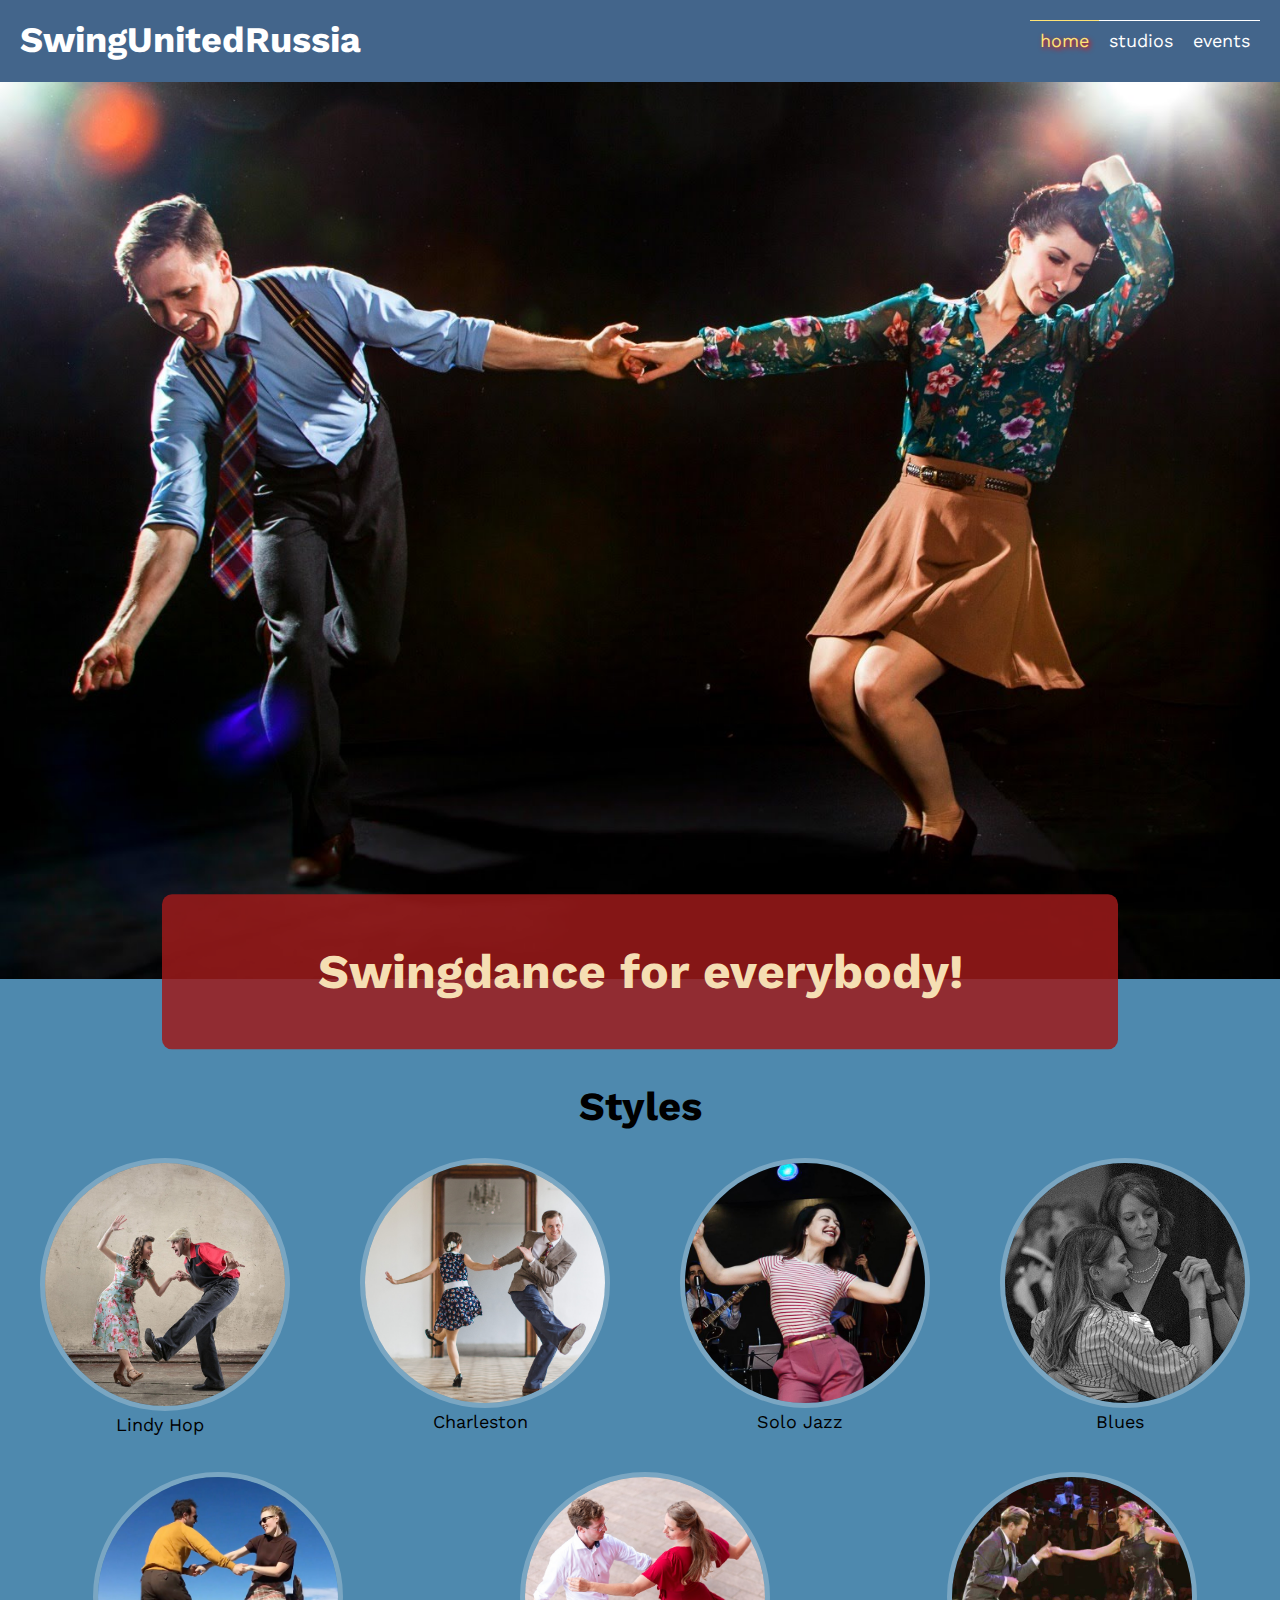
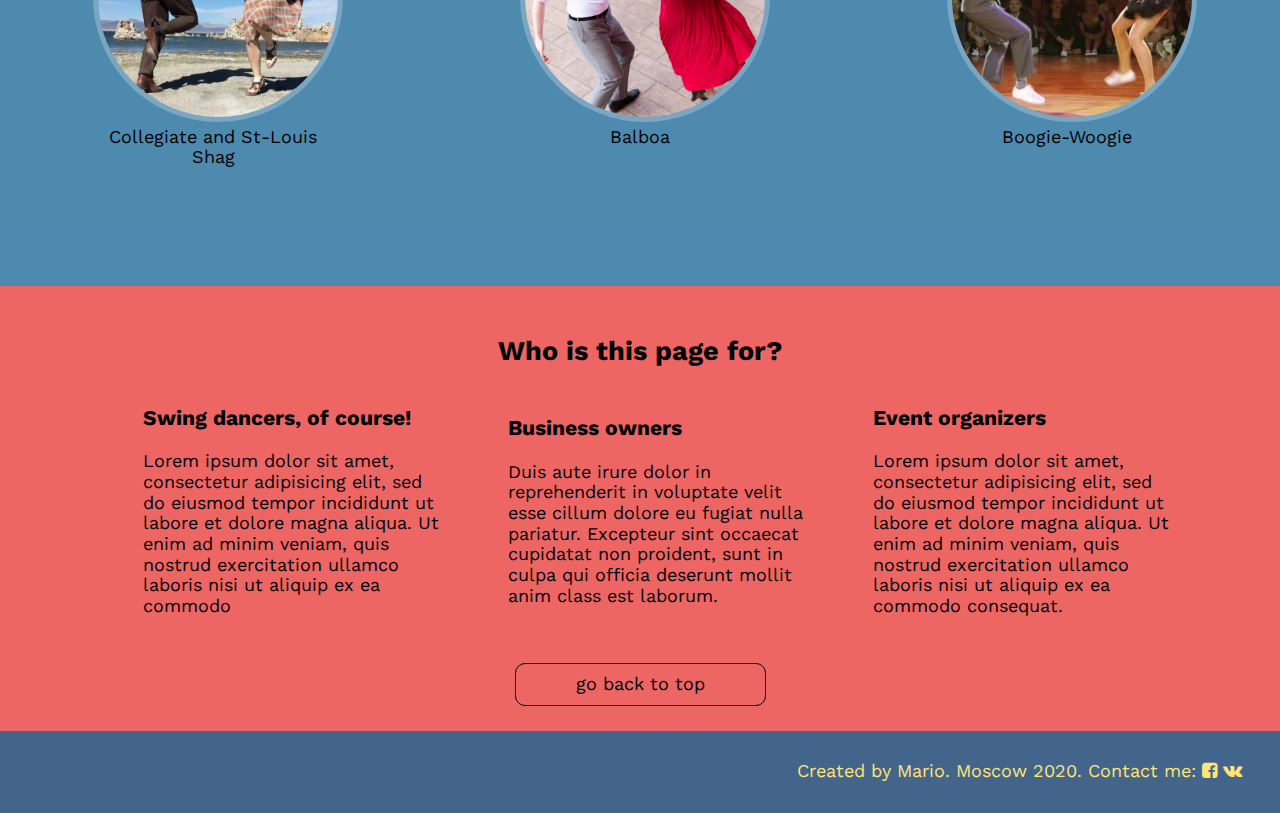
<file: index.html>
<!DOCTYPE html>
<html lang="en">
<head>
	<title>sur</title>
	<meta charset="utf-8">
	<meta http-equiv="X-UA-Compatible" content="IE=edge">
	<meta name="viewport" content="width=device-width, initial-scale=1">
	<link rel="stylesheet" type="text/css" href="css/normalize.css">
	<link href="https://fonts.googleapis.com/css2?family=Baloo+Tammudu+2:wght@400;500&family=Work+Sans&display=swap" rel="stylesheet">
	<link href="https://fonts.googleapis.com/css2?family=Baloo+Tammudu+2:wght@400;500&family=Work+Sans:wght@400;600&display=swap" rel="stylesheet">
	<link href="https://maxcdn.bootstrapcdn.com/font-awesome/4.1.0/css/font-awesome.min.css" rel="stylesheet">
	<link rel="stylesheet" type="text/css" href="css/studios.css">
	<link rel="stylesheet" type="text/css" href="css/index.css">
</head>
<body>
	<header id="top">
		<div class="header">
			<h1 class="header1">SUR</h1>
			<h1 class="header2">SwingUnitedRussia</h1>
			<button aria-label="dropdown menu" onclick="dropdownMenu()" onfocus="dropdownMenu()"><svg  class="menuButton" aria-label="dropdown menu" height="51" viewBox="0 -53 384 384" width="51" xmlns="http://www.w3.org/2000/svg"><path d="M368 155H16a16 16 0 010-32h352a16 16 0 010 32zm0 0M368 32H16a16 16 0 010-32h352a16 16 0 010 32zm0 0M368 277H16a16 16 0 010-32h352a16 16 0 010 32zm0 0"/></svg></button>
			<nav>
			<a href="index.html" class="current">home</a>
			<a href="studios.html" >studios</a>
			<a href="events.html" >events</a>
		</nav>
		</div>
	</header>
<nav id="showMenu" class="onclickMenuBar" >
    <a href="index.html" class="current">home</a>
    <a href="studios.html">studios</a>
    <a href="events.html">events</a>
  </nav>
<main>
<div class="superContainer">
	
	<div class="mainPic">
		<img src="img/main_pic_swing.jpg" alt="swing_dancers">
		<div class="mainHeader">
			<h1>Swingdance for everybody!</h1>
		</div>
	</div>
<div class="stylesSection">
	<div class="stylesHeader"><h2>Styles</h2></div>
	<div class="stylesContainer">
		<div class="stylesBit">
			<figure>
			    <img src="img/lindy_dancers.jpg" alt="lindy dancers">
			    <figcaption>Lindy Hop</figcaption>
			</figure>
		</div>
		<div class="stylesBit">
			<figure>
			    <img src="img/charleston_dancers.jpg" alt="charleston_dancers">
			    <figcaption>Charleston</figcaption>
			</figure>
		</div>
		<div class="stylesBit">
			<figure>
			    <img src="img/solo_jazz.jpg" alt="solo dancers">
			    <figcaption>Solo Jazz</figcaption>
			</figure>
		</div>
		<div class="stylesBit">
			<figure>
			    <img src="img/blues.jpg" alt="slues dancers">
			    <figcaption>Blues</figcaption>
			</figure>
		</div>
		<div class="stylesBit">
			<figure>
			   <img src="img/shag.jpg" alt="shag dancers">
			    <figcaption>Collegiate and St-Louis Shag</figcaption>
			</figure>
		</div>
		<div class="stylesBit">
			<figure>
			    <img src="img/balboa.jpg" alt="balboa dancers">
			    <figcaption>Balboa</figcaption>
			</figure>
		</div>
		<div class="stylesBit">
			<figure>
			    <img src="img/boogie.jpg" alt="boogie dancers">
			    <figcaption>Boogie-Woogie</figcaption>
			</figure>
		</div>
	</div>
</div>

	<div class="mainInfo">
		<div class="mainInfoHeader">
			<h2>Who is this page for?</h2>
		</div>
		
			<ol class="mainInfoList">
			<!-- 	<div class="mainInfoList"> -->
				<li class="mainInfoItem">
					<!-- <div class="mainInfoItem"> -->
						<h3>Swing dancers, of course!</h3> 
					<p>Lorem ipsum dolor sit amet, consectetur adipisicing elit, sed do eiusmod tempor incididunt ut labore et dolore magna aliqua. Ut enim ad minim veniam, quis nostrud exercitation ullamco laboris nisi ut aliquip ex ea commodo </p>
				<!-- </div> -->
			</li>
				<li class="mainInfoItem">
					<!-- <div class="mainInfoItem"> -->
					<h3>Business owners</h3>
					<p>Duis aute irure dolor in reprehenderit in voluptate velit esse
					cillum dolore eu fugiat nulla pariatur. Excepteur sint occaecat cupidatat non proident, sunt in culpa qui officia deserunt mollit anim class est laborum.</p>
				<!-- </div> -->
			</li>
				<li class="mainInfoItem">
					<!-- <div class="mainInfoItem"> -->
						<h3>Event organizers </h3>
					<p>Lorem ipsum dolor sit amet, consectetur adipisicing elit, sed do eiusmod
					tempor incididunt ut labore et dolore magna aliqua. Ut enim ad minim veniam,
					quis nostrud exercitation ullamco laboris nisi ut aliquip ex ea commodo
					consequat.</p>
			<!-- 	</div> -->
				</li>
			</ol>
		
</div>
</div>
<div class="linkStart"><a href="#top" aria-label="Scroll to Top">go back to top</a></div>
</main>

<footer>
	<p>
		Created by Mario. Moscow 2020. Contact me: 
		<a href="https://www.facebook.com/mario.kovalenko" aria-label="facebook">
			<i class="fa fa-facebook-square"></i>
		</a>
		<a href="https://vk.com/supermariosister" aria-label="vk">
			<i class="fa fa-vk"></i>
		</a>
	</p>
</footer>
<script>
  function dropdownMenu() {
    document.getElementById("showMenu").classList.toggle("onclickMenuBarActive");
  }
</script>
</body>
</html>
</file>
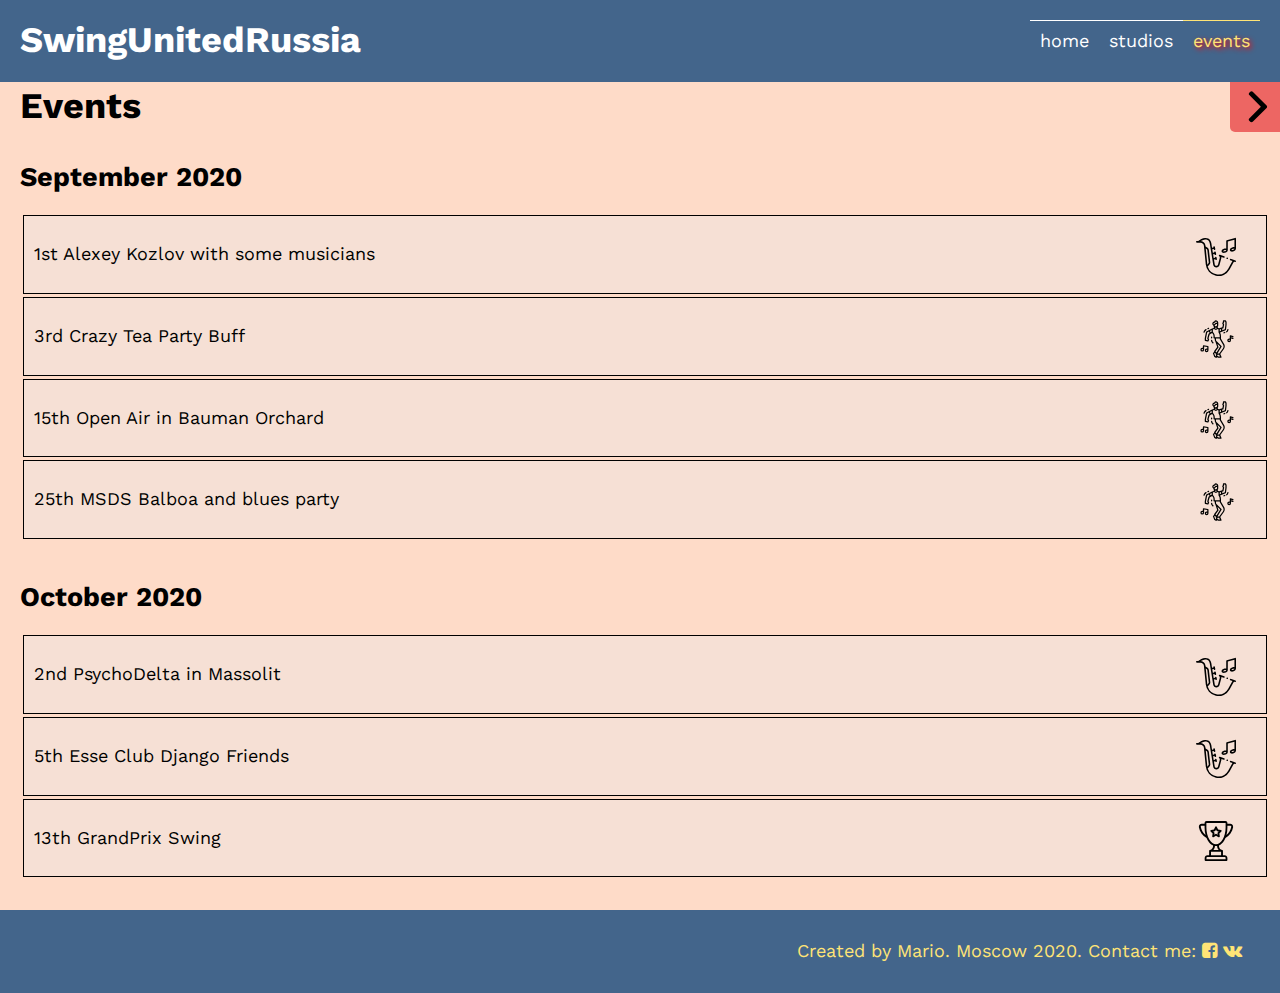
<file: events.html>
<!DOCTYPE html>
<html lang="en">
<head>
	<title>sur</title>
	<meta charset="utf-8" />
	<meta http-equiv="X-UA-Compatible" content="IE=edge" />
	<meta name="viewport" content="width=device-width, initial-scale=1" />
	<link rel="stylesheet" type="text/css" href="css/normalize.css">
	<link href="https://fonts.googleapis.com/css2?family=Baloo+Tammudu+2:wght@400;500&family=Work+Sans&display=swap" rel="stylesheet" />
	<link href="https://fonts.googleapis.com/css2?family=Baloo+Tammudu+2:wght@400;500&family=Work+Sans:wght@400;600&display=swap" rel="stylesheet" />
	<link href="https://maxcdn.bootstrapcdn.com/font-awesome/4.1.0/css/font-awesome.min.css" rel="stylesheet" />
  <link rel="stylesheet" type="text/css" href="css/studios.css">
</head>
<body>
	<div class="superContainer">
	<header>
		<div class="header">
			<h1 class="header1">SUR</h1>
			<h1 class="header2">SwingUnitedRussia</h1>
			<button aria-label="dropdown menu" onclick="dropdownMenu()" onfocus="dropdownMenu()"><svg class="menuButton" aria-label="dropdown menu" height="51" viewBox="0 -53 384 384" width="51" xmlns="http://www.w3.org/2000/svg"><path d="M368 155H16a16 16 0 010-32h352a16 16 0 010 32zm0 0M368 32H16a16 16 0 010-32h352a16 16 0 010 32zm0 0M368 277H16a16 16 0 010-32h352a16 16 0 010 32zm0 0"/></svg></button>
			<nav>
			<a href="index.html">home</a>
			<a href="studios.html">studios</a>
			<a href="events.html" class="current">events</a>
		</nav>
		</div> 
	</header>
	<nav id="showMenu" class="onclickMenuBar">
			<a href="index.html">home</a>
			<a href="studios.html">studios</a>
			<a href="events.html" class="current">events</a>
	</nav>
<main>
	<div class="headerEvents"> <!-- headerEventa -->
		<h1>Events</h1>
		<!-- <div class="filterButton"> --> <!-- filterButton -->
      <button class="filterButton" onclick="showFilterSearch()" aria-label="filterButton">
			<svg width="" height="" viewBox="0 0 50 50" fill="none" xmlns="http://www.w3.org/2000/svg">
      <path d="M40.25 23.0834L22 4.83335C21.5833 4.41669 21 4.16669 20.4167 4.16669C19.8333 4.16669 19.25 4.41669 18.8333 4.83335L17.5 6.16669C17.0827 6.58801 16.8486 7.15703 16.8486 7.75002C16.8486 8.34302 17.0827 8.91203 17.5 9.33335L32.75 24.6667L17.4167 40C16.9994 40.4213 16.7653 40.9904 16.7653 41.5834C16.7653 42.1763 16.9994 42.7454 17.4167 43.1667L18.75 44.5C19.25 44.9167 19.75 45.1667 20.3333 45.1667C20.9167 45.1667 21.5 44.9167 22 44.5L40.25 26.25C40.6673 25.8287 40.9014 25.2597 40.9014 24.6667C40.9014 24.0737 40.6673 23.5047 40.25 23.0834V23.0834Z" fill="black"/>
</svg>

		</button>
    <!-- </div> filterButton -->
	</div> <!-- headerEvents -->

	<div id="showFilter" class="filterSearch">
		<div class="filters">
			<h2>Date</h2>
      <form>
  			<label for="from" aria-label="pick a date from">From:</label>
  			<input id="from" type="date" name="from">
  			<label for="to" aria-label="pick a date to">To:</label>
  			<input id="to" type="date" name="to">
      </form>
		</div>
		<div class="filters">
			<h2>Tag Cloud</h2>
			<div class="tagCloud">
				<ul>
          <li><button class="filter-btn filter-active" data-filter="*">all</button></li>
  				<li><button class="filter-btn" data-filter=".balboa">balboa</button></li>
  				<li><button class="filter-btn" data-filter=".blues">blues</button></li>
  				<li><button class="filter-btn" data-filter=".lindy">lindy hop</button></li>
  				<li><button class="filter-btn" data-filter=".shag">shag</button></li>
  				<li><button class="filter-btn" data-filter=".charleston">charleston</button></li>
  				<li><button class="filter-btn" data-filter=".solo">solo</button></li>
  				<li><button class="filter-btn" data-filter=".boogie">boogie</button></li>
			   </ul>
			</div>
		</div>
		<div class="filters">
			<h2>Key:</h2>
			<div class="keyRow">
				<div class="iconKey">
				<svg xmlns="http://www.w3.org/2000/svg" viewBox="0 0 512 512"><path d="M153 344l-56-8a8 8 0 00-9 8v24h-8a24 24 0 1024 24v-39l40 6v17h-8a24 24 0 1024 24v-48a8 8 0 00-7-8zm-65 48a8 8 0 11-8-8h8zm56 8a8 8 0 11-8-8h8zM474 240l-26-6v-8l22 6a8 8 0 004-16l-32-8a8 8 0 00-10 8v32h-8a24 24 0 1024 24v-22l22 6a8 8 0 004-16zm-42 32a8 8 0 11-8-8h8z"/><path d="M392 72V40a8 8 0 00-1-4l-8-16a8 8 0 00-7-4h-24a8 8 0 00-8 8v14l-7 14a8 8 0 000 8l7 13-7 33-41 13-13-5-7-11a32 32 0 009-23V44a28 28 0 00-52-13l-1 1a27 27 0 00-16 46l5 6a32 32 0 009 18l-4 12-21 7-73 40a8 8 0 00-4 5l-16 80a8 8 0 000 2v24a8 8 0 006 8l32 8a8 8 0 009-4l8-16a8 8 0 000-8l-6-13 14-50 31-18 8 10a50 50 0 0110 30v21a8 8 0 008 8h8v16a46 46 0 009 27l22 68-38 52a8 8 0 000 9l-15 14a8 8 0 00-1 9l16 40a8 8 0 003 4l16 8a8 8 0 004 1h8a8 8 0 006-2l4-5 10 6a8 8 0 004 1h32a8 8 0 007-11l-16-36 46-64a56 56 0 0011-33v-3a56 56 0 00-8-29l-40-66v-33a103 103 0 00-12-49l71-29a8 8 0 005-6l8-65zm-88 62l16-6v22l-16 6zm-37-15a22 22 0 01-26-1l3-7a32 32 0 0018 0zm2-39a16 16 0 01-31 3l19-19h12zm-44-25a11 11 0 0110-7h2a8 8 0 007-4l3-5a12 12 0 0122 5v4h-16a8 8 0 00-5 2l-19 19-2-2a11 11 0 01-2-12zm-25 87v21l-13 8-8-17zm-40 48l-16 56a8 8 0 001 6l6 12-3 7-20-5v-17l15-76 22-12 9 18-10 6a8 8 0 00-4 5zm67-10l-11-15v-31l14-5a38 38 0 0049 0l9 4v35a8 8 0 001 4 87 87 0 0115 49v11h-64v-13a66 66 0 00-13-39zm60 185a8 8 0 001-8l-14-39 36 35-48 77-12-14zm-29 115l-12-6-13-32 10-10 10 12a8 8 0 007 12l-6 13a8 8 0 003 10l2 1zm32 0l-19-11 6-13h19l11 24zm56-151a40 40 0 016 20v3a40 40 0 01-8 24l-47 64h-22l52-84a8 8 0 00-1-10l-61-61a30 30 0 01-9-21v-16h48v8a8 8 0 001 4zm30-257l-7 58-33 13v-20l11-3a8 8 0 005-6l8-40a8 8 0 00-1-6l-6-12 6-12a8 8 0 001-4v-8h11l5 10z"/><path d="M222 298l-5-4a30 30 0 01-9-22 8 8 0 00-16 0 46 46 0 0014 33l4 5a8 8 0 1012-12zM101 176a8 8 0 0011-5l2-7a35 35 0 0118-21 8 8 0 00-8-14 51 51 0 00-25 29l-3 7a8 8 0 005 11zM152 132a8 8 0 004-1l8-4a8 8 0 10-8-14l-8 4a8 8 0 004 15zM410 154l6-15a8 8 0 00-16-6l-5 16a11 11 0 01-6 7 8 8 0 106 15 27 27 0 0015-17zM365 165l-8 4a8 8 0 106 14l8-3a8 8 0 00-6-15zM200 248a8 8 0 008-8v-8a8 8 0 00-16 0v8a8 8 0 008 8z"/></svg>
				</div> - party </div>
			<div class="keyRow">
				<div class="iconKey">
					<svg xmlns="http://www.w3.org/2000/svg" viewBox="0 0 512 512"><path d="M466 49c-7-8-17-13-28-13h-36V25c0-14-11-25-25-25H135c-14 0-25 11-25 25v11H74a37 37 0 00-37 43c10 58 46 109 98 137 4 11 10 22 16 32 19 32 42 54 68 65 3 26-15 52-41 58h-1c-5 1-9 6-9 11v55h-22c-19 0-35 15-35 35v28c0 7 5 12 12 12h268c6 0 11-5 11-12v-28c0-20-16-35-35-35h-22v-55c0-5-4-10-9-11-27-6-45-32-42-59 25-11 49-33 67-64 6-10 12-21 16-32 52-28 88-79 98-137 1-11-2-21-9-30zM61 75c-1-4 0-7 3-10 2-3 6-5 10-5h36v22c0 34 4 67 12 97-32-25-55-63-61-104zm306 385c6 0 12 6 12 12v16H134v-16c0-6 6-12 12-12h221zm-46-66v43H192v-43h129zm-98-24a78 78 0 0020-51 94 94 0 0027 0c0 19 8 37 20 51h-67zM379 82c0 58-14 113-38 154-23 39-53 60-85 60s-62-21-85-60c-24-41-38-96-38-154V25l2-1h242l2 1v57zm72-7c-6 41-29 79-61 104 8-30 12-63 12-97V60h36c4 0 8 2 10 5 3 3 4 6 3 10z"/><path d="M328 122c-1-5-5-8-10-8l-35-6-16-32a12 12 0 00-22 0l-16 32-35 6a12 12 0 00-7 20l26 25-6 36a12 12 0 0017 12l32-17 32 17a12 12 0 0017-12l-6-36 26-25c3-3 4-8 3-12zm-50 24c-3 3-4 7-3 11l3 18-16-9a12 12 0 00-12 0l-16 9 3-18c1-4 0-8-3-11l-13-12 18-3c4-1 7-3 9-7l8-16 8 16c2 4 5 6 9 7l18 3-13 12z"/></svg>
					</div> - competitions</div>
			<div class="keyRow">
				<div class="iconKey">
					<svg viewBox="0 0 512 512" xmlns="http://www.w3.org/2000/svg"><path d="M505 300l-61-22a10 10 0 00-7 18l31 12a46 46 0 00-7 9l-49 89a143 143 0 01-262-27l25-29c6-8 9-18 8-28l-18-156c-1-11-7-20-16-27l-26-16-2-14c-3-31-28-55-59-57 21-12 41-19 54-20 22-2 52 2 61 54v1l43 267c3 21 20 35 41 35 19 0 35-12 40-30l22-83c3-8 2-15 1-21l31 11a10 10 0 006-19l-55-20a10 10 0 00-10 17s12 12 8 26l-22 83c-3 10-11 16-21 16-11 0-20-7-21-18l-10-62 18-3 1 4a10 10 0 0019-4l-5-26a10 10 0 00-19 3v3l-18 3-7-47 18-3 1 4a10 10 0 0020-4l-5-26a10 10 0 10-20 4v2l-17 4-8-47 19-3v4a10 10 0 0020-4l-5-26a10 10 0 00-20 3l1 3-18 3-8-53c-6-35-25-76-83-71-29 2-63 22-85 40H10a10 10 0 000 20h48c23 0 41 17 43 39l24 242a163 163 0 00305 63l49-89c5-8 11-11 20-8a10 10 0 006-19zM138 156c4 3 7 8 7 13l18 155c1 5-1 9-4 13l-14 17v-3l-20-203z"/><path d="M512 21a10 10 0 00-13-9L394 42c-5 1-7 5-7 10v95c-7-1-15-1-23 1-21 5-37 20-37 35 0 21 26 24 42 20 15-4 38-16 38-33V59l85-24v95c-6-1-14-1-22 1-21 5-37 20-37 35 0 21 26 24 42 20 18-4 37-17 37-38zM381 175c-4 4-10 7-17 8-10 3-16 1-17 0 0-2 1-4 5-7 5-4 11-7 17-9 11-2 17 0 18 1-1 1-2 4-6 7zm106-17c-5 4-11 7-17 9-11 2-17 0-17-1s1-4 5-7c4-4 10-7 17-9 10-2 16 0 17 1 0 1-1 4-5 7zM391 278c5 7 17 4 19-4 1-10-10-16-17-9-4 3-4 9-2 13z"/></svg>
				</div> - live music</div>
		</div>
	</div>


	<div class="eventsList">
		<div class="monthRow">
			<h2>September 2020</h2>
			<div class="monthEvents">
				<ul>
				<li>
						<div class="monthEventsRow concert all"><p>1st Alexey Kozlov with some musicians</p>
							<div class="monthEventsIcon"><svg viewBox="0 0 512 512" height="40" width="40" xmlns="http://www.w3.org/2000/svg"><path d="M505 300l-61-22a10 10 0 00-7 18l31 12a46 46 0 00-7 9l-49 89a143 143 0 01-262-27l25-29c6-8 9-18 8-28l-18-156c-1-11-7-20-16-27l-26-16-2-14c-3-31-28-55-59-57 21-12 41-19 54-20 22-2 52 2 61 54v1l43 267c3 21 20 35 41 35 19 0 35-12 40-30l22-83c3-8 2-15 1-21l31 11a10 10 0 006-19l-55-20a10 10 0 00-10 17s12 12 8 26l-22 83c-3 10-11 16-21 16-11 0-20-7-21-18l-10-62 18-3 1 4a10 10 0 0019-4l-5-26a10 10 0 00-19 3v3l-18 3-7-47 18-3 1 4a10 10 0 0020-4l-5-26a10 10 0 10-20 4v2l-17 4-8-47 19-3v4a10 10 0 0020-4l-5-26a10 10 0 00-20 3l1 3-18 3-8-53c-6-35-25-76-83-71-29 2-63 22-85 40H10a10 10 0 000 20h48c23 0 41 17 43 39l24 242a163 163 0 00305 63l49-89c5-8 11-11 20-8a10 10 0 006-19zM138 156c4 3 7 8 7 13l18 155c1 5-1 9-4 13l-14 17v-3l-20-203z"/><path d="M512 21a10 10 0 00-13-9L394 42c-5 1-7 5-7 10v95c-7-1-15-1-23 1-21 5-37 20-37 35 0 21 26 24 42 20 15-4 38-16 38-33V59l85-24v95c-6-1-14-1-22 1-21 5-37 20-37 35 0 21 26 24 42 20 18-4 37-17 37-38zM381 175c-4 4-10 7-17 8-10 3-16 1-17 0 0-2 1-4 5-7 5-4 11-7 17-9 11-2 17 0 18 1-1 1-2 4-6 7zm106-17c-5 4-11 7-17 9-11 2-17 0-17-1s1-4 5-7c4-4 10-7 17-9 10-2 16 0 17 1 0 1-1 4-5 7zM391 278c5 7 17 4 19-4 1-10-10-16-17-9-4 3-4 9-2 13z"/></svg></div>
						</div>
						</li>
				<li>
						<div class="monthEventsRow party lindy charleston"><p>3rd Crazy Tea Party Buff</p>
							<div class="monthEventsIcon">
								 <svg xmlns="http://www.w3.org/2000/svg" viewBox="0 0 512 512" height="40" width="40"><path d="M153 344l-56-8a8 8 0 00-9 8v24h-8a24 24 0 1024 24v-39l40 6v17h-8a24 24 0 1024 24v-48a8 8 0 00-7-8zm-65 48a8 8 0 11-8-8h8zm56 8a8 8 0 11-8-8h8zM474 240l-26-6v-8l22 6a8 8 0 004-16l-32-8a8 8 0 00-10 8v32h-8a24 24 0 1024 24v-22l22 6a8 8 0 004-16zm-42 32a8 8 0 11-8-8h8z"/><path d="M392 72V40a8 8 0 00-1-4l-8-16a8 8 0 00-7-4h-24a8 8 0 00-8 8v14l-7 14a8 8 0 000 8l7 13-7 33-41 13-13-5-7-11a32 32 0 009-23V44a28 28 0 00-52-13l-1 1a27 27 0 00-16 46l5 6a32 32 0 009 18l-4 12-21 7-73 40a8 8 0 00-4 5l-16 80a8 8 0 000 2v24a8 8 0 006 8l32 8a8 8 0 009-4l8-16a8 8 0 000-8l-6-13 14-50 31-18 8 10a50 50 0 0110 30v21a8 8 0 008 8h8v16a46 46 0 009 27l22 68-38 52a8 8 0 000 9l-15 14a8 8 0 00-1 9l16 40a8 8 0 003 4l16 8a8 8 0 004 1h8a8 8 0 006-2l4-5 10 6a8 8 0 004 1h32a8 8 0 007-11l-16-36 46-64a56 56 0 0011-33v-3a56 56 0 00-8-29l-40-66v-33a103 103 0 00-12-49l71-29a8 8 0 005-6l8-65zm-88 62l16-6v22l-16 6zm-37-15a22 22 0 01-26-1l3-7a32 32 0 0018 0zm2-39a16 16 0 01-31 3l19-19h12zm-44-25a11 11 0 0110-7h2a8 8 0 007-4l3-5a12 12 0 0122 5v4h-16a8 8 0 00-5 2l-19 19-2-2a11 11 0 01-2-12zm-25 87v21l-13 8-8-17zm-40 48l-16 56a8 8 0 001 6l6 12-3 7-20-5v-17l15-76 22-12 9 18-10 6a8 8 0 00-4 5zm67-10l-11-15v-31l14-5a38 38 0 0049 0l9 4v35a8 8 0 001 4 87 87 0 0115 49v11h-64v-13a66 66 0 00-13-39zm60 185a8 8 0 001-8l-14-39 36 35-48 77-12-14zm-29 115l-12-6-13-32 10-10 10 12a8 8 0 007 12l-6 13a8 8 0 003 10l2 1zm32 0l-19-11 6-13h19l11 24zm56-151a40 40 0 016 20v3a40 40 0 01-8 24l-47 64h-22l52-84a8 8 0 00-1-10l-61-61a30 30 0 01-9-21v-16h48v8a8 8 0 001 4zm30-257l-7 58-33 13v-20l11-3a8 8 0 005-6l8-40a8 8 0 00-1-6l-6-12 6-12a8 8 0 001-4v-8h11l5 10z"/><path d="M222 298l-5-4a30 30 0 01-9-22 8 8 0 00-16 0 46 46 0 0014 33l4 5a8 8 0 1012-12zM101 176a8 8 0 0011-5l2-7a35 35 0 0118-21 8 8 0 00-8-14 51 51 0 00-25 29l-3 7a8 8 0 005 11zM152 132a8 8 0 004-1l8-4a8 8 0 10-8-14l-8 4a8 8 0 004 15zM410 154l6-15a8 8 0 00-16-6l-5 16a11 11 0 01-6 7 8 8 0 106 15 27 27 0 0015-17zM365 165l-8 4a8 8 0 106 14l8-3a8 8 0 00-6-15zM200 248a8 8 0 008-8v-8a8 8 0 00-16 0v8a8 8 0 008 8z"/></svg>
							</div>
						</div>
						</li>

				
				<li>
						<div class="monthEventsRow party all"><p>15th Open Air in Bauman Orchard</p>
							<div class="monthEventsIcon">
								<svg xmlns="http://www.w3.org/2000/svg" viewBox="0 0 512 512" height="40" width="40"><path d="M153 344l-56-8a8 8 0 00-9 8v24h-8a24 24 0 1024 24v-39l40 6v17h-8a24 24 0 1024 24v-48a8 8 0 00-7-8zm-65 48a8 8 0 11-8-8h8zm56 8a8 8 0 11-8-8h8zM474 240l-26-6v-8l22 6a8 8 0 004-16l-32-8a8 8 0 00-10 8v32h-8a24 24 0 1024 24v-22l22 6a8 8 0 004-16zm-42 32a8 8 0 11-8-8h8z"/><path d="M392 72V40a8 8 0 00-1-4l-8-16a8 8 0 00-7-4h-24a8 8 0 00-8 8v14l-7 14a8 8 0 000 8l7 13-7 33-41 13-13-5-7-11a32 32 0 009-23V44a28 28 0 00-52-13l-1 1a27 27 0 00-16 46l5 6a32 32 0 009 18l-4 12-21 7-73 40a8 8 0 00-4 5l-16 80a8 8 0 000 2v24a8 8 0 006 8l32 8a8 8 0 009-4l8-16a8 8 0 000-8l-6-13 14-50 31-18 8 10a50 50 0 0110 30v21a8 8 0 008 8h8v16a46 46 0 009 27l22 68-38 52a8 8 0 000 9l-15 14a8 8 0 00-1 9l16 40a8 8 0 003 4l16 8a8 8 0 004 1h8a8 8 0 006-2l4-5 10 6a8 8 0 004 1h32a8 8 0 007-11l-16-36 46-64a56 56 0 0011-33v-3a56 56 0 00-8-29l-40-66v-33a103 103 0 00-12-49l71-29a8 8 0 005-6l8-65zm-88 62l16-6v22l-16 6zm-37-15a22 22 0 01-26-1l3-7a32 32 0 0018 0zm2-39a16 16 0 01-31 3l19-19h12zm-44-25a11 11 0 0110-7h2a8 8 0 007-4l3-5a12 12 0 0122 5v4h-16a8 8 0 00-5 2l-19 19-2-2a11 11 0 01-2-12zm-25 87v21l-13 8-8-17zm-40 48l-16 56a8 8 0 001 6l6 12-3 7-20-5v-17l15-76 22-12 9 18-10 6a8 8 0 00-4 5zm67-10l-11-15v-31l14-5a38 38 0 0049 0l9 4v35a8 8 0 001 4 87 87 0 0115 49v11h-64v-13a66 66 0 00-13-39zm60 185a8 8 0 001-8l-14-39 36 35-48 77-12-14zm-29 115l-12-6-13-32 10-10 10 12a8 8 0 007 12l-6 13a8 8 0 003 10l2 1zm32 0l-19-11 6-13h19l11 24zm56-151a40 40 0 016 20v3a40 40 0 01-8 24l-47 64h-22l52-84a8 8 0 00-1-10l-61-61a30 30 0 01-9-21v-16h48v8a8 8 0 001 4zm30-257l-7 58-33 13v-20l11-3a8 8 0 005-6l8-40a8 8 0 00-1-6l-6-12 6-12a8 8 0 001-4v-8h11l5 10z"/><path d="M222 298l-5-4a30 30 0 01-9-22 8 8 0 00-16 0 46 46 0 0014 33l4 5a8 8 0 1012-12zM101 176a8 8 0 0011-5l2-7a35 35 0 0118-21 8 8 0 00-8-14 51 51 0 00-25 29l-3 7a8 8 0 005 11zM152 132a8 8 0 004-1l8-4a8 8 0 10-8-14l-8 4a8 8 0 004 15zM410 154l6-15a8 8 0 00-16-6l-5 16a11 11 0 01-6 7 8 8 0 106 15 27 27 0 0015-17zM365 165l-8 4a8 8 0 106 14l8-3a8 8 0 00-6-15zM200 248a8 8 0 008-8v-8a8 8 0 00-16 0v8a8 8 0 008 8z"/></svg>
							</div>
						</div>
						</li>

				
				<li>
						<div class="monthEventsRow party balboa blues"><p>25th MSDS Balboa and blues party</p>
							<div class="monthEventsIcon">
								<svg xmlns="http://www.w3.org/2000/svg" viewBox="0 0 512 512" height="40" width="40"><path d="M153 344l-56-8a8 8 0 00-9 8v24h-8a24 24 0 1024 24v-39l40 6v17h-8a24 24 0 1024 24v-48a8 8 0 00-7-8zm-65 48a8 8 0 11-8-8h8zm56 8a8 8 0 11-8-8h8zM474 240l-26-6v-8l22 6a8 8 0 004-16l-32-8a8 8 0 00-10 8v32h-8a24 24 0 1024 24v-22l22 6a8 8 0 004-16zm-42 32a8 8 0 11-8-8h8z"/><path d="M392 72V40a8 8 0 00-1-4l-8-16a8 8 0 00-7-4h-24a8 8 0 00-8 8v14l-7 14a8 8 0 000 8l7 13-7 33-41 13-13-5-7-11a32 32 0 009-23V44a28 28 0 00-52-13l-1 1a27 27 0 00-16 46l5 6a32 32 0 009 18l-4 12-21 7-73 40a8 8 0 00-4 5l-16 80a8 8 0 000 2v24a8 8 0 006 8l32 8a8 8 0 009-4l8-16a8 8 0 000-8l-6-13 14-50 31-18 8 10a50 50 0 0110 30v21a8 8 0 008 8h8v16a46 46 0 009 27l22 68-38 52a8 8 0 000 9l-15 14a8 8 0 00-1 9l16 40a8 8 0 003 4l16 8a8 8 0 004 1h8a8 8 0 006-2l4-5 10 6a8 8 0 004 1h32a8 8 0 007-11l-16-36 46-64a56 56 0 0011-33v-3a56 56 0 00-8-29l-40-66v-33a103 103 0 00-12-49l71-29a8 8 0 005-6l8-65zm-88 62l16-6v22l-16 6zm-37-15a22 22 0 01-26-1l3-7a32 32 0 0018 0zm2-39a16 16 0 01-31 3l19-19h12zm-44-25a11 11 0 0110-7h2a8 8 0 007-4l3-5a12 12 0 0122 5v4h-16a8 8 0 00-5 2l-19 19-2-2a11 11 0 01-2-12zm-25 87v21l-13 8-8-17zm-40 48l-16 56a8 8 0 001 6l6 12-3 7-20-5v-17l15-76 22-12 9 18-10 6a8 8 0 00-4 5zm67-10l-11-15v-31l14-5a38 38 0 0049 0l9 4v35a8 8 0 001 4 87 87 0 0115 49v11h-64v-13a66 66 0 00-13-39zm60 185a8 8 0 001-8l-14-39 36 35-48 77-12-14zm-29 115l-12-6-13-32 10-10 10 12a8 8 0 007 12l-6 13a8 8 0 003 10l2 1zm32 0l-19-11 6-13h19l11 24zm56-151a40 40 0 016 20v3a40 40 0 01-8 24l-47 64h-22l52-84a8 8 0 00-1-10l-61-61a30 30 0 01-9-21v-16h48v8a8 8 0 001 4zm30-257l-7 58-33 13v-20l11-3a8 8 0 005-6l8-40a8 8 0 00-1-6l-6-12 6-12a8 8 0 001-4v-8h11l5 10z"/><path d="M222 298l-5-4a30 30 0 01-9-22 8 8 0 00-16 0 46 46 0 0014 33l4 5a8 8 0 1012-12zM101 176a8 8 0 0011-5l2-7a35 35 0 0118-21 8 8 0 00-8-14 51 51 0 00-25 29l-3 7a8 8 0 005 11zM152 132a8 8 0 004-1l8-4a8 8 0 10-8-14l-8 4a8 8 0 004 15zM410 154l6-15a8 8 0 00-16-6l-5 16a11 11 0 01-6 7 8 8 0 106 15 27 27 0 0015-17zM365 165l-8 4a8 8 0 106 14l8-3a8 8 0 00-6-15zM200 248a8 8 0 008-8v-8a8 8 0 00-16 0v8a8 8 0 008 8z"/></svg>
							</div>
						</div>
						</li>
				</ul>
			</div>
		</div>
		<div class="monthRow">
			<h2>October 2020</h2>
			<div class="monthEvents">
				<ul>
					<li>
						<div class="monthEventsRow concert blues"><p>2nd PsychoDelta in Massolit</p>
							<div class="monthEventsIcon"><svg viewBox="0 0 512 512" height="40" width="40" xmlns="http://www.w3.org/2000/svg"><path d="M505 300l-61-22a10 10 0 00-7 18l31 12a46 46 0 00-7 9l-49 89a143 143 0 01-262-27l25-29c6-8 9-18 8-28l-18-156c-1-11-7-20-16-27l-26-16-2-14c-3-31-28-55-59-57 21-12 41-19 54-20 22-2 52 2 61 54v1l43 267c3 21 20 35 41 35 19 0 35-12 40-30l22-83c3-8 2-15 1-21l31 11a10 10 0 006-19l-55-20a10 10 0 00-10 17s12 12 8 26l-22 83c-3 10-11 16-21 16-11 0-20-7-21-18l-10-62 18-3 1 4a10 10 0 0019-4l-5-26a10 10 0 00-19 3v3l-18 3-7-47 18-3 1 4a10 10 0 0020-4l-5-26a10 10 0 10-20 4v2l-17 4-8-47 19-3v4a10 10 0 0020-4l-5-26a10 10 0 00-20 3l1 3-18 3-8-53c-6-35-25-76-83-71-29 2-63 22-85 40H10a10 10 0 000 20h48c23 0 41 17 43 39l24 242a163 163 0 00305 63l49-89c5-8 11-11 20-8a10 10 0 006-19zM138 156c4 3 7 8 7 13l18 155c1 5-1 9-4 13l-14 17v-3l-20-203z"/><path d="M512 21a10 10 0 00-13-9L394 42c-5 1-7 5-7 10v95c-7-1-15-1-23 1-21 5-37 20-37 35 0 21 26 24 42 20 15-4 38-16 38-33V59l85-24v95c-6-1-14-1-22 1-21 5-37 20-37 35 0 21 26 24 42 20 18-4 37-17 37-38zM381 175c-4 4-10 7-17 8-10 3-16 1-17 0 0-2 1-4 5-7 5-4 11-7 17-9 11-2 17 0 18 1-1 1-2 4-6 7zm106-17c-5 4-11 7-17 9-11 2-17 0-17-1s1-4 5-7c4-4 10-7 17-9 10-2 16 0 17 1 0 1-1 4-5 7zM391 278c5 7 17 4 19-4 1-10-10-16-17-9-4 3-4 9-2 13z"/></svg></div></div>
						</li>
					<li>
						<div class="monthEventsRow concert balboa shag"><p>5th Esse Club Django Friends</p>
							<div class="monthEventsIcon"><svg viewBox="0 0 512 512" height="40" width="40" xmlns="http://www.w3.org/2000/svg"><path d="M505 300l-61-22a10 10 0 00-7 18l31 12a46 46 0 00-7 9l-49 89a143 143 0 01-262-27l25-29c6-8 9-18 8-28l-18-156c-1-11-7-20-16-27l-26-16-2-14c-3-31-28-55-59-57 21-12 41-19 54-20 22-2 52 2 61 54v1l43 267c3 21 20 35 41 35 19 0 35-12 40-30l22-83c3-8 2-15 1-21l31 11a10 10 0 006-19l-55-20a10 10 0 00-10 17s12 12 8 26l-22 83c-3 10-11 16-21 16-11 0-20-7-21-18l-10-62 18-3 1 4a10 10 0 0019-4l-5-26a10 10 0 00-19 3v3l-18 3-7-47 18-3 1 4a10 10 0 0020-4l-5-26a10 10 0 10-20 4v2l-17 4-8-47 19-3v4a10 10 0 0020-4l-5-26a10 10 0 00-20 3l1 3-18 3-8-53c-6-35-25-76-83-71-29 2-63 22-85 40H10a10 10 0 000 20h48c23 0 41 17 43 39l24 242a163 163 0 00305 63l49-89c5-8 11-11 20-8a10 10 0 006-19zM138 156c4 3 7 8 7 13l18 155c1 5-1 9-4 13l-14 17v-3l-20-203z"/><path d="M512 21a10 10 0 00-13-9L394 42c-5 1-7 5-7 10v95c-7-1-15-1-23 1-21 5-37 20-37 35 0 21 26 24 42 20 15-4 38-16 38-33V59l85-24v95c-6-1-14-1-22 1-21 5-37 20-37 35 0 21 26 24 42 20 18-4 37-17 37-38zM381 175c-4 4-10 7-17 8-10 3-16 1-17 0 0-2 1-4 5-7 5-4 11-7 17-9 11-2 17 0 18 1-1 1-2 4-6 7zm106-17c-5 4-11 7-17 9-11 2-17 0-17-1s1-4 5-7c4-4 10-7 17-9 10-2 16 0 17 1 0 1-1 4-5 7zM391 278c5 7 17 4 19-4 1-10-10-16-17-9-4 3-4 9-2 13z"/></svg></div>
						</div>
						</li>
					<li>
						<div class="monthEventsRow competition lindy boogie shag"><p>13th GrandPrix Swing</p>
							<div class="monthEventsIcon">
								<svg xmlns="http://www.w3.org/2000/svg" height="40" width="40" viewBox="0 0 512 512"><path d="M466 49c-7-8-17-13-28-13h-36V25c0-14-11-25-25-25H135c-14 0-25 11-25 25v11H74a37 37 0 00-37 43c10 58 46 109 98 137 4 11 10 22 16 32 19 32 42 54 68 65 3 26-15 52-41 58h-1c-5 1-9 6-9 11v55h-22c-19 0-35 15-35 35v28c0 7 5 12 12 12h268c6 0 11-5 11-12v-28c0-20-16-35-35-35h-22v-55c0-5-4-10-9-11-27-6-45-32-42-59 25-11 49-33 67-64 6-10 12-21 16-32 52-28 88-79 98-137 1-11-2-21-9-30zM61 75c-1-4 0-7 3-10 2-3 6-5 10-5h36v22c0 34 4 67 12 97-32-25-55-63-61-104zm306 385c6 0 12 6 12 12v16H134v-16c0-6 6-12 12-12h221zm-46-66v43H192v-43h129zm-98-24a78 78 0 0020-51 94 94 0 0027 0c0 19 8 37 20 51h-67zM379 82c0 58-14 113-38 154-23 39-53 60-85 60s-62-21-85-60c-24-41-38-96-38-154V25l2-1h242l2 1v57zm72-7c-6 41-29 79-61 104 8-30 12-63 12-97V60h36c4 0 8 2 10 5 3 3 4 6 3 10z"/><path d="M328 122c-1-5-5-8-10-8l-35-6-16-32a12 12 0 00-22 0l-16 32-35 6a12 12 0 00-7 20l26 25-6 36a12 12 0 0017 12l32-17 32 17a12 12 0 0017-12l-6-36 26-25c3-3 4-8 3-12zm-50 24c-3 3-4 7-3 11l3 18-16-9a12 12 0 00-12 0l-16 9 3-18c1-4 0-8-3-11l-13-12 18-3c4-1 7-3 9-7l8-16 8 16c2 4 5 6 9 7l18 3-13 12z"/></svg>
							</div>
						</div>
						</li>
						<!-- </div>  <--по-моему, он тут лишний-->
				</ul>
			</div>
		</div>
	</div>
	
<!-- </div> лишний? -->
</main>
<!-- <div class="googleCalendar">
  <iframe src="https://calendar.google.com/calendar/embed?src=sm4sgs2v5u3q3md6uft5e6dlo0%40group.calendar.google.com&ctz=Europe%2FMoscow" title="events calendar" style="border: 0" height="500"></iframe>
</div> -->
<footer>
	<p>
		Created by Mario. Moscow 2020. Contact me: 
		<a href="https://www.facebook.com/mario.kovalenko" aria-label="facebook">
			<i class="fa fa-facebook-square"></i>
		</a>
		<a href="https://vk.com/supermariosister" aria-label="vk">
			<i class="fa fa-vk"></i>
		</a>
	</p>
</footer>

</div>
<script>
  function dropdownMenu() {
  document.getElementById("showMenu").classList.toggle("onclickMenuBarActive");
}
function showFilterSearch() {
  document.getElementById("showFilter").classList.toggle("filterSearchActive");
}
</script>
<!-- <script src="https://unpkg.com/isotope-layout@3/dist/isotope.pkgd.js"></script> -->
<script type="text/javascript" src="js/filterSearch.js"></script>
</body>
</html>
</file>
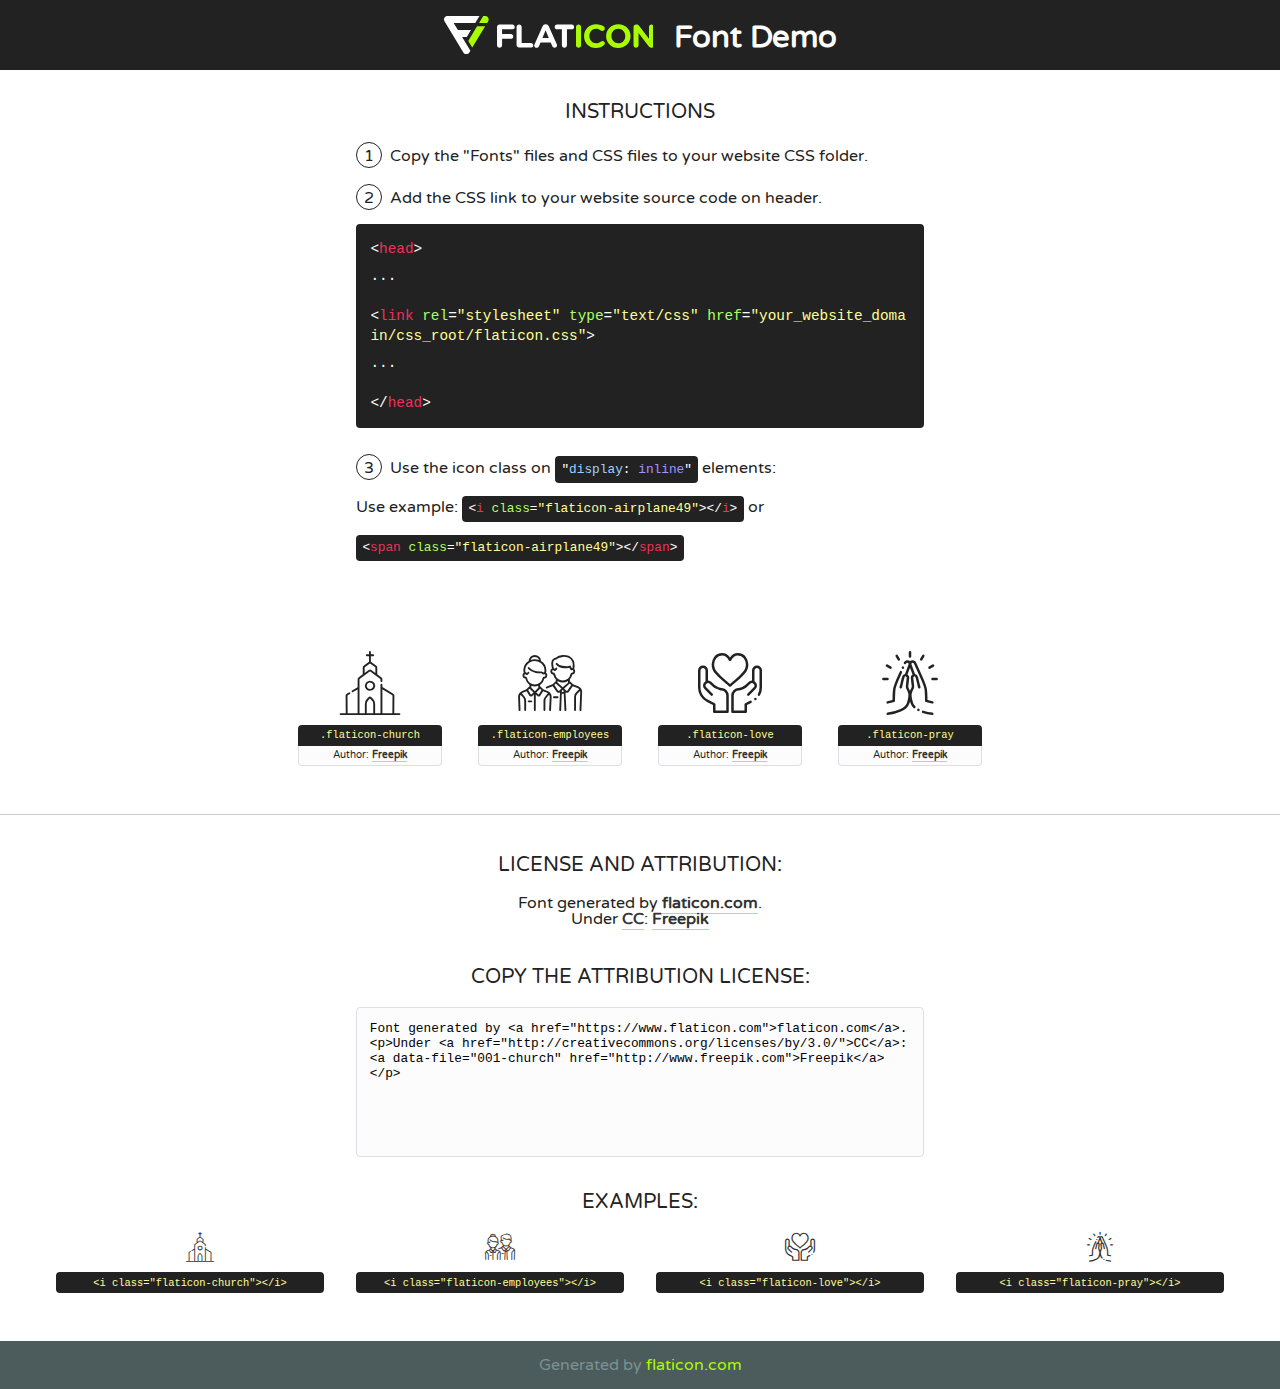
<file: salvation template/fonts/flaticon/font/flaticon.html>
<!DOCTYPE html>
<!--
  Flaticon icon font: Flaticon
  Creation date: 09/08/2020 11:31
-->
<html>
<!DOCTYPE html>
<html>

<head>
    <title>Flaticon WebFont</title>
    <link href="http://fonts.googleapis.com/css?family=Varela+Round" rel="stylesheet" type="text/css" />
    <link rel="stylesheet" type="text/css" href="flaticon.css">
    <meta charset="UTF-8">
    <style>
    html, body, div, span, applet, object, iframe,
    h1, h2, h3, h4, h5, h6, p, blockquote, pre,
    a, abbr, acronym, address, big, cite, code,
    del, dfn, em, img, ins, kbd, q, s, samp,
    small, strike, strong, sub, sup, tt, var,
    b, u, i, center,
    dl, dt, dd, ol, ul, li,
    fieldset, form, label, legend,
    table, caption, tbody, tfoot, thead, tr, th, td,
    article, aside, canvas, details, embed, 
    figure, figcaption, footer, header, hgroup, 
    menu, nav, output, ruby, section, summary,
    time, mark, audio, video {
        margin: 0;
        padding: 0;
        border: 0;
        font-size: 100%;
        font: inherit;
        vertical-align: baseline;
    }
    /* HTML5 display-role reset for older browsers */
    article, aside, details, figcaption, figure, 
    footer, header, hgroup, menu, nav, section {
        display: block;
    }
    body {
        line-height: 1;
    }
    ol, ul {
        list-style: none;
    }
    blockquote, q {
        quotes: none;
    }
    blockquote:before, blockquote:after,
    q:before, q:after {
        content: '';
        content: none;
    }
    table {
        border-collapse: collapse;
        border-spacing: 0;
    }
    body {
        font-family: 'Varela Round', Helvetica, Arial, sans-serif;
        font-size: 16px;
        color: #222;
    }
    a {
        color: #333;
        border-bottom: 1px solid #a9fd00;
        font-weight: bold;
        text-decoration: none;
    }
    * {
        -moz-box-sizing: border-box;
        -webkit-box-sizing: border-box;
        box-sizing: border-box;
        margin: 0;
        padding: 0;
    }
    [class^="flaticon-"]:before, [class*=" flaticon-"]:before, [class^="flaticon-"]:after, [class*=" flaticon-"]:after {
        font-family: Flaticon;
        font-size: 30px;
        font-style: normal;
        margin-left: 20px;
        color: #333;
    }
    .wrapper {
        max-width: 600px;
        margin: auto;
        padding: 0 1em;
    }
    .title {
        font-size: 1.25em;
        text-align: center;
        margin-bottom: 1em;
        text-transform: uppercase;
    }
    header {
        text-align: center;
        background-color: #222;
        color: #fff;
        padding: 1em;
    }
    header .logo {
        width: 210px;
        height: 38px;
        display: inline-block;
        vertical-align: middle;
        margin-right: 1em;
        border: none;
    }
    header strong {
        font-size: 1.95em;
        font-weight: bold;
        vertical-align: middle;
        margin-top: 5px;
        display: inline-block;
    }
    .demo {
        margin: 2em auto;
        line-height: 1.25em;
    }
    .demo ul li {
        margin-bottom: 1em;
    }
    .demo ul li .num {
        color: #222;
        border-radius: 20px;
        display: inline-block;
        width: 26px;
        padding: 3px;
        height: 26px;
        text-align: center;
        margin-right: 0.5em;
        border: 1px solid #222;
    }
    .demo ul li code {
        background-color: #222;
        border-radius: 4px;
        padding: 0.25em 0.5em;
        display: inline-block;
        color: #fff;
        font-family: Consolas,Monaco,Lucida Console,Liberation Mono,DejaVu Sans Mono,Bitstream Vera Sans Mono,Courier New, monospace;
        font-weight: lighter;
        margin-top: 1em;
        font-size: 0.8em;
        word-break: break-all;
    }
    .demo ul li code.big {
        padding: 1em;
        font-size: 0.9em;
    }
    .demo ul li code .red {
        color: #EF3159;
    }
    .demo ul li code .green {
        color: #ACFF65;
    }
    .demo ul li code .yellow {
        color: #FFFF99;
    }
    .demo ul li code .blue {
        color: #99D3FF;
    }
    .demo ul li code .purple {
        color: #A295FF;
    }
    .demo ul li code .dots {
        margin-top: 0.5em;
        display: block;
    }
    #glyphs {
        border-bottom: 1px solid #ccc;
        padding: 2em 0;
        text-align: center;
    }
    .glyph {
        display: inline-block;
        width: 9em;
        margin: 1em;
        text-align: center;
        vertical-align: top;
        background: #FFF;
    }
    .glyph .glyph-icon {
        padding: 10px;
        display: block;
        font-family:"Flaticon";
        font-size: 64px;
        line-height: 1;
    }
    .glyph .glyph-icon:before {
        font-size: 64px;
        color: #222;
        margin-left: 0;
    }
    .class-name {
        font-size: 0.65em;
        background-color: #222;
        color: #fff;
        border-radius: 4px 4px 0 0;
        padding: 0.5em;
        color: #FFFF99;
        font-family: Consolas,Monaco,Lucida Console,Liberation Mono,DejaVu Sans Mono,Bitstream Vera Sans Mono,Courier New, monospace;
    }
    .author-name {
        font-size: 0.6em;
        background-color: #fcfcfd;
        border: 1px solid #DEDEE4;
        border-top: 0;
        border-radius: 0 0 4px 4px;
        padding: 0.5em;
    }
    .class-name:last-child {
        font-size: 10px;
        color:#888;
    }
    .class-name:last-child a {
        font-size: 10px;
        color:#555;
    }
    .class-name:last-child a:hover {
        color:#a9fd00;
    }
    .glyph > input {
        display: block;
        width: 100px;
        margin: 5px auto;
        text-align: center;
        font-size: 12px;
        cursor: text;
    }
    .glyph > input.icon-input {
        font-family:"Flaticon";
        font-size: 16px;
        margin-bottom: 10px;
    }
    .attribution .title {
        margin-top: 2em;
    }
    .attribution textarea {
        background-color: #fcfcfd;
        padding: 1em;
        border: none;
        box-shadow: none;
        border: 1px solid #DEDEE4;
        border-radius: 4px;
        resize: none;
        width: 100%;
        height: 150px;
        font-size: 0.8em;
        font-family: Consolas,Monaco,Lucida Console,Liberation Mono,DejaVu Sans Mono,Bitstream Vera Sans Mono,Courier New, monospace;
        -webkit-appearance: none;
    }
    .iconsuse {
        margin: 2em auto;
        text-align: center;
        max-width: 1200px;
    }
    .iconsuse:after {
        content: '';
        display: table;
        clear: both;
    }
    .iconsuse .image {
        float: left;
        width: 25%;
        padding: 0 1em;
    }
    .iconsuse .image p {
        margin-bottom: 1em;
    }
    .iconsuse .image span {
        display: block;
        font-size: 0.65em;
        background-color: #222;
        color: #fff;
        border-radius: 4px;
        padding: 0.5em;
        color: #FFFF99;
        margin-top: 1em;
        font-family: Consolas,Monaco,Lucida Console,Liberation Mono,DejaVu Sans Mono,Bitstream Vera Sans Mono,Courier New, monospace;
    }
    #footer {
        text-align: center;
        background-color: #4C5B5C;
        color: #7c9192;
        padding: 1em;
    }
    #footer a {
        border: none;
        color: #a9fd00;
        font-weight: normal;
    }
    @media (max-width: 960px) {
        .iconsuse .image {
            width: 50%;
        }
    }
    @media (max-width: 560px) {
        .iconsuse .image {
            width: 100%;
        }
    }
    </style>
</head>

<body class="characters-off">

    <header>
        <a href="https://www.flaticon.com" target="_blank" class="logo">
            <svg version="1.1" xmlns="http://www.w3.org/2000/svg" xmlns:xlink="http://www.w3.org/1999/xlink" xmlns:a="http://ns.adobe.com/AdobeSVGViewerExtensions/3.0/" viewBox="0 0 560.875 102.036" enable-background="new 0 0 560.875 102.036" xml:space="preserve">
                <defs>
                </defs>
                <g>
                    <g class="letters">
                        <path fill="#ffffff" d="M141.596,29.675c0-3.777,2.985-6.767,6.764-6.767h34.438c3.426,0,6.15,2.728,6.15,6.15
                        c0,3.43-2.724,6.149-6.15,6.149h-27.674v13.091h23.719c3.429,0,6.151,2.724,6.151,6.15c0,3.43-2.723,6.149-6.151,6.149h-23.719
                        v17.574c0,3.773-2.986,6.761-6.764,6.761c-3.779,0-6.764-2.989-6.764-6.761V29.675z"></path>
                        <path fill="#ffffff" d="M193.844,29.149c0-3.781,2.985-6.767,6.764-6.767c3.776,0,6.763,2.985,6.763,6.767v42.957h25.039
                        c3.426,0,6.149,2.726,6.149,6.153c0,3.425-2.723,6.15-6.149,6.15h-31.802c-3.779,0-6.764-2.986-6.764-6.768V29.149z"></path>
                        <path fill="#ffffff" d="M241.891,75.71l21.438-48.407c1.492-3.341,4.215-5.357,7.906-5.357h0.792
                        c3.686,0,6.323,2.017,7.815,5.357l21.439,48.407c0.436,0.967,0.701,1.845,0.701,2.723c0,3.602-2.809,6.501-6.414,6.501
                        c-3.161,0-5.269-1.845-6.499-4.655l-4.132-9.661h-27.059l-4.301,10.102c-1.144,2.631-3.426,4.214-6.237,4.214
                        c-3.517,0-6.24-2.81-6.24-6.325C241.1,77.64,241.451,76.677,241.891,75.71z M279.932,58.666l-8.521-20.297l-8.526,20.297H279.932
                        z"></path>
                        <path fill="#ffffff" d="M314.864,35.387H301.86c-3.429,0-6.239-2.813-6.239-6.238c0-3.429,2.811-6.24,6.239-6.24h39.533
                        c3.426,0,6.237,2.811,6.237,6.24c0,3.425-2.811,6.238-6.237,6.238h-13.001v42.785c0,3.773-2.99,6.761-6.764,6.761
                        c-3.779,0-6.764-2.989-6.764-6.761V35.387z"></path>
                        <path fill="#A9FD00" d="M352.615,29.149c0-3.781,2.985-6.767,6.767-6.767c3.774,0,6.761,2.985,6.761,6.767v49.024
                        c0,3.773-2.987,6.761-6.761,6.761c-3.781,0-6.767-2.989-6.767-6.761V29.149z"></path>
                        <path fill="#A9FD00" d="M374.132,53.836v-0.179c0-17.481,13.178-31.801,32.065-31.801c9.22,0,15.459,2.458,20.557,6.238
                        c1.402,1.054,2.637,2.985,2.637,5.357c0,3.692-2.985,6.59-6.681,6.59c-1.845,0-3.071-0.702-4.044-1.319
                        c-3.776-2.813-7.729-4.393-12.562-4.393c-10.364,0-17.831,8.611-17.831,19.154v0.173c0,10.542,7.291,19.329,17.831,19.329
                        c5.715,0,9.492-1.756,13.359-4.834c1.049-0.874,2.458-1.491,4.039-1.491c3.429,0,6.325,2.813,6.325,6.236
                        c0,2.106-1.056,3.78-2.282,4.834c-5.539,4.834-12.036,7.733-21.878,7.733C387.572,85.464,374.132,71.493,374.132,53.836z"></path>
                        <path fill="#A9FD00" d="M433.009,53.836v-0.179c0-17.481,13.79-31.801,32.766-31.801c18.981,0,32.592,14.143,32.592,31.628v0.173
                        c0,17.483-13.785,31.807-32.769,31.807C446.625,85.464,433.009,71.32,433.009,53.836z M484.224,53.836v-0.179
                        c0-10.539-7.725-19.326-18.626-19.326c-10.893,0-18.449,8.611-18.449,19.154v0.173c0,10.542,7.73,19.329,18.626,19.329
                        C476.676,72.986,484.224,64.378,484.224,53.836z"></path>
                        <path fill="#A9FD00" d="M506.233,29.321c0-3.774,2.99-6.763,6.767-6.763h1.401c3.252,0,5.183,1.583,7.029,3.953l26.093,34.265
                        V29.059c0-3.692,2.99-6.677,6.681-6.677c3.683,0,6.671,2.985,6.671,6.677v48.934c0,3.78-2.987,6.765-6.764,6.765h-0.436
                        c-3.257,0-5.188-1.581-7.034-3.953l-27.056-35.492v32.944c0,3.687-2.985,6.676-6.678,6.676c-3.683,0-6.673-2.989-6.673-6.676
                        V29.321z"></path>
                    </g>
                    <g class="insignia">
                        <path fill="#ffffff" d="M48.372,56.137h12.517l11.156-18.537H37.186L25.688,18.539h57.825L94.668,0H9.271
                        C5.925,0,2.842,1.801,1.198,4.716c-1.644,2.907-1.593,6.482,0.134,9.343l50.38,83.501c1.678,2.781,4.689,4.476,7.938,4.476
                        c3.246,0,6.257-1.695,7.935-4.476l2.898-4.804L48.372,56.137z"></path>
                        <g class="i">
                            <path fill="#A9FD00" d="M93.575,18.539h0.031v0.004l21.652,0.004l2.705-4.488c1.727-2.861,1.778-6.436,0.133-9.343
                            C116.454,1.801,113.371,0,110.026,0h-5.294L93.575,18.539z"></path>
                            <polygon fill="#A9FD00" points="88.291,27.356 64.725,66.486 75.519,84.404 109.942,27.356"></polygon>
                        </g>
                    </g>
                </g>
            </svg>
        </a>
        <strong>Font Demo</strong>
    </header>


    <section class="demo wrapper">

        <p class="title">Instructions</p>

        <ul>
            <li>
                <span class="num">1</span>Copy the "Fonts" files and CSS files to your website CSS folder.
            </li>
            <li>
                <span class="num">2</span>Add the CSS link to your website source code on header.
                <code class="big">
                    &lt;<span class="red">head</span>&gt;
                    <br/><span class="dots">...</span>
                    <br/>&lt;<span class="red">link</span> <span class="green">rel</span>=<span class="yellow">"stylesheet"</span> <span class="green">type</span>=<span class="yellow">"text/css"</span> <span class="green">href</span>=<span class="yellow">"your_website_domain/css_root/flaticon.css"</span>&gt;
                    <br/><span class="dots">...</span>
                    <br/>&lt;/<span class="red">head</span>&gt;
                </code>
            </li>

            <li>
                <p>
                    <span class="num">3</span>Use the icon class on <code>"<span class="blue">display</span>:<span class="purple"> inline</span>"</code> elements:
                    <br />
                    Use example: <code>&lt;<span class="red">i</span> <span class="green">class</span>=<span class="yellow">&quot;flaticon-airplane49&quot;</span>&gt;&lt;/<span class="red">i</span>&gt;</code> or <code>&lt;<span class="red">span</span> <span class="green">class</span>=<span class="yellow">&quot;flaticon-airplane49&quot;</span>&gt;&lt;/<span class="red">span</span>&gt;</code>
            </li>
        </ul>

    </section>




   <section id="glyphs">          
    
      
        <div class="glyph"><div class="glyph-icon flaticon-church"></div>
            <div class="class-name">.flaticon-church</div>
            <div class="author-name">Author: <a data-file="001-church" href="http://www.freepik.com">Freepik</a> </div> 
        </div>        
        
        <div class="glyph"><div class="glyph-icon flaticon-employees"></div>
            <div class="class-name">.flaticon-employees</div>
            <div class="author-name">Author: <a data-file="002-employees" href="http://www.freepik.com">Freepik</a> </div> 
        </div>        
        
        <div class="glyph"><div class="glyph-icon flaticon-love"></div>
            <div class="class-name">.flaticon-love</div>
            <div class="author-name">Author: <a data-file="003-love" href="http://www.freepik.com">Freepik</a> </div> 
        </div>        
        
        <div class="glyph"><div class="glyph-icon flaticon-pray"></div>
            <div class="class-name">.flaticon-pray</div>
            <div class="author-name">Author: <a data-file="004-pray" href="http://www.freepik.com">Freepik</a> </div> 
        </div>        
        

    </section>



    <section class="attribution wrapper"   style="text-align:center;">

      <div class="title">License and attribution:</div><div class="attrDiv">Font generated by <a href="https://www.flaticon.com">flaticon.com</a>. <div><p>Under <a href="http://creativecommons.org/licenses/by/3.0/">CC</a>: <a data-file="001-church" href="http://www.freepik.com">Freepik</a></p>  </div>
      </div>
      <div class="title">Copy the Attribution License:</div>

    <textarea onclick="this.focus();this.select();">Font generated by &lt;a href=&quot;https://www.flaticon.com&quot;&gt;flaticon.com&lt;/a&gt;. <p>Under <a href="http://creativecommons.org/licenses/by/3.0/">CC</a>: <a data-file="001-church" href="http://www.freepik.com">Freepik</a></p>  
     </textarea>

    </section>

    <section class="iconsuse">

          <div class="title">Examples:</div>            
             
            <div class="image">
                <p>
                    <i class="glyph-icon flaticon-church"></i> 
                    <span>&lt;i class=&quot;flaticon-church&quot;&gt;&lt;/i&gt;</span>
                </p>
            </div>
            
            <div class="image">
                <p>
                    <i class="glyph-icon flaticon-employees"></i> 
                    <span>&lt;i class=&quot;flaticon-employees&quot;&gt;&lt;/i&gt;</span>
                </p>
            </div>
            
            <div class="image">
                <p>
                    <i class="glyph-icon flaticon-love"></i> 
                    <span>&lt;i class=&quot;flaticon-love&quot;&gt;&lt;/i&gt;</span>
                </p>
            </div>
            
            <div class="image">
                <p>
                    <i class="glyph-icon flaticon-pray"></i> 
                    <span>&lt;i class=&quot;flaticon-pray&quot;&gt;&lt;/i&gt;</span>
                </p>
            </div>
                       
        </div>
                            
    </section>

<div id="footer">
    <div>Generated by <a href="https://www.flaticon.com">flaticon.com</a>
    </div>
</div>



</body>
</html>
</file>
<file: css/studios.css>
/*color palette 
https://colorhunt.co/palette/201413
#4e89ae - light blue
#43658b - deep blue
#ed6663 - pink salmon
#ffa372 - orange salmon*/


/*Объявления логически связанных свойств группируются в следующем порядке:

1 Позиционирование
2 Блочная модель
3 Типографика
4 Оформление
5 Анимация
6 Разное*/

body {
  min-height: 100vh;
	display: flex;
	flex-direction: column;
	background-color: #fda37263;
	font-family: 'Work Sans', "Lucida Sans Unicode", "Lucida Grande", sans-serif;
	font-size: 1.125rem;
}

button {
  border: none;
  background-color: rgba(255,255,255, 0%)  ;
  outline: none;
}

div{
  outline: none;
}

header {
	background-color: #43658b;
	position: sticky;
	top: 0;
	left: 0;
	padding:20px;
  z-index: 100;
}

h1 {
  margin: 0;
}

.header {
	display: flex;
	justify-content: space-between;
	align-items: center;
}

.header h1 {
  color: #ffffff;
}

.studioBit h2 {
	margin:0;
	margin-top: 10px;
}

.header2 {
	display: none;
}

/* .menuButton {
} */

nav {
	display: none;
}

.onclickMenuBar {
  display: none;
}

.onclickMenuBarActive {
	display: inline-block;
	background-color: #43658b;
	position: absolute;
	right: 0;
	top: 91px;
  z-index: 20;
}

.onclickMenuBarActive a {
	display: block;
	text-decoration: none;
	color: #ffffff;
	padding: 25px 60px;
	border-top: 1px solid #ffe476;
	font-size: 1.5rem;
}



.onclickMenuBarActive .current {
    color: #ffe476;
    text-shadow: yellow;
    text-shadow: 2px 2px 5px red;
}

.intro {
	padding: 20px 20px 0px 20px;
}

.studioContainer {
	padding-top: 0;
	display: flex;
	flex-direction: column;
	box-sizing: border-box;
}

.studioBit {
	padding: 10px;
	margin: 2px;
	background-color: #ed6663bd;
	box-sizing: border-box;
	display: flex;
	flex-direction: column;
	margin-bottom: 20px;
	width: 95%;
  z-index: 10;
}

.studioBit img {
	width: 100%;
}

.studioBit{
  position: relative;
}

.studioBit .hover {
  position: absolute;
  transform: translate(-10px, -10px);
  display: flex;
  align-items: center;
  justify-content: center;
  width: 100%;
  height: 100%;
  background-color: #fdbe9c;
  opacity: 0;
  transition: 0.6s;
}

.hoverInner {
  width: 80%;
  height: 80%;
  border: 3px groove #00000024;
  box-sizing: border-box;
  padding: 0 10px;
}

.hoverInner a{
  text-align: center;
  color: #000000;
}

.hover:active {
  opacity: 1;
}

.hover:focus {
  opacity: 1;
}


/*-------styles for "events" page ---------*/

.headerEvents {
	padding-left: 20px;
  padding-bottom: 20px; 
	display: flex;
	flex-direction: row;
	justify-content: space-between;
	align-items: center;
  box-sizing: border-box;
}

/*.filterButton {
  transform: translateX(-20px);
}*/


.filterButton  {
width: 50px;
  height: 50px;
  background-color: #ed6663;
  
  border-radius: 0 0 0 5px;
  transition: width 0.5s;
}

.filterButton:hover {
	width: 70px;
	transition: all 0.5s ease;
}

/*.filterButton svg {
  width: 51px;*/
  /*transform: translateX(-10px);*/

/*}

.filterButton svg:hover {
width: 51px;
}*/

.filterSearch {
  display: block;
  background-color: #ffa372;
	position: fixed;
	width: 100vw;
	height:100vh;
  padding: 0;
  transform: translateX(100%);
  transition: all 2s;
}


.filterSearchActive {
  transform: translateX(0);
  transition: all 1s ease;
  

}

.filterSearchActive h2 {
	margin: 0; 
	margin-bottom: 10px;
}

.filters {
  padding: 20px 0;
}

ul {
  list-style-type: none;
	padding: 0;
	margin: 0;
}

.tagCloud ul {
	display: flex;
	flex-direction: row;
	flex-wrap: wrap;
	padding: 0;
	margin: 0;
}

.tagCloud li {
  font-size: 20pt;
	height: 30px;
	background-color: #ffffff;
	border: 1px solid #000000;
	border-radius: 5px;
	margin: 10px;
	padding: 1px 5px;
	line-height: 30px;
}

.keyRow {
	display: flex;
	flex-direction: row;
	align-items: center;
}

.iconKey {
	width: 50px;
}

.monthRow {
	padding: 10px;
	padding-left: 20px;
  padding-bottom: 30px;
  padding-top: 0;
}

.monthRow h2 {
  margin-top: 10px;
}

.monthEventsRow {
	display: flex;
	justify-content: space-between;
	align-items: center;
/*	height: 41px;*/
}

.monthEventsIcon {
	height: 35px;
  padding: 0 20px;
}

.monthEvents li {
	padding: 10px;
	border: 1px solid #000000;
	margin: 3px;
	background-color: #ece7e770; 
	transition: background-color 0.5s;
}

.monthEvents li:hover {
	background-color: #ece7e7e3;
	transition: background-color 0.5s;
}

.monthEvents li:active {
  background-color: #ece7e7e3;
}

.googleCalendar {
display: flex;
flex-direction: row;
justify-content: center;
}

.googleCalendar iframe {
  min-width: 320px;
  width: device-width;
  min-height: 400px;
  margin-bottom: 40px; 
}
/*------------------------*/

  footer {
    color: #ffe476;
    background-color: #43658b;
    padding: 1% 3%; 
    text-align: right;
    flex: 1;
  }

 footer a {
   color: #ffe476;
   text-decoration: none;
 }






@media screen and (min-width: 700px) {
	.header1 {
	  display: none;
	}

	.header2 {
	  display: block;
	}

	.superContainer {
		display: flex;
		flex-direction: column;
	}

	.studioContainer {
		display: flex;
		flex-direction: row;
		flex-wrap: wrap;
		width: 100%;
		box-sizing: border-box;
	}

	.studioBit {
		width: 46%;
		margin-left: 20px;
	}

	.studioBit img {
	  width: 100%;	
	}

  /*---------events--------*/
  .googleCalendar iframe {
  min-width: 600px;
  width: device-width;
  }
}


@media screen and (min-width: 1024px) {
	.menuButton {
	 display: none;
	}

	nav {
	 display: flex;
	}

	nav a {
		background-color: #43658b;
		color: #ffffff;
		display: flex;
		text-decoration: none;
		padding: 10px;
		border-top: solid 1px #ffffff;
	}

	.onclickMenuBar {
	  display: none;
	}
	.current {
		color: #ffe476;
    text-shadow: yellow;
    text-shadow: 2px 2px 5px red;
		border-top-color: #ffe476;
	}

/*---studios page styling---*/

	.superContainer {
		display: flex;
		flex-direction: column;
	}

	.studioContainer {
		display: flex;
		flex-direction: row;
		box-sizing: border-box;
		align-content: space-around;
		flex-wrap: wrap;
	}
	.studioBit {
		/*width: 33.33333%;*/
		width: 31%;
		margin-left: 20px;
	}

	.studioBit img {
		width: 100%;
		padding: 3px;
		box-sizing: border-box;
	}

  .hover:hover {
    opacity: 1;
  }


/*events page styling*/

  .googleCalendar iframe {
    min-width: 800px;
    width: device-width;
    }


/*--------------------*/



}
</file>
<file: css/index.css>
header {
	position: relative;
}

button {
  border: none;
  background-color: rgba(255,255,255, 0%)  ;
}

.superContainer {
  background-color: #4e8aaf;
}

.mainHeader {
  display: flex;
  justify-content: center;
  width: 100%;
  color: #f5deb3;
  text-align: center;
  padding: 10px 10px;
  padding-bottom: 0;
  box-sizing: border-box;/*#080504 dark gray*/;
}
  
.mainHeader h1 {
  transform: translateY(-61%);
  width: 60%;
  padding: 20px 100px;
  background-color: #9e1a1ad6;
  font-size: 2rem;
  border-radius: 10px;
}

.mainPic img {
	width: 100%;
	display: block;
  object-fit: cover;
}

.stylesSection {
  padding: 40px 0;
  padding-top: 0;
  background-color: #4e89ae;
}

.stylesHeader h2 {
	margin: 0;
	padding-bottom: 10px;
	text-align: center;
}

.stylesContainer {
	display: flex;
	flex-direction: row;
	justify-content: space-around;
	flex-wrap: wrap;
	background-color: #4e89ae;
}

.stylesBit {
	width: 95%;
}

.stylesBit img {
	width: 100%;
	border-radius: 50%;
	border: 5px solid;
  border-color: rgb(255 255 255 / 25%);
}

.stylesBit figcaption {
	text-align: center;
	color: #000000;
}

.mainInfo {
	padding: 40px 10px 10px;
	background-color: #ed6663;

}

.mainInfo h2 {
	margin: 0;
	margin-top: 10px; 
}

.mainInfoItem { 
    transition-duration: 0.5s;
  }

.mainInfoItem:active {
    transform: translateX(-20px);
    transition-duration: 0.5s;
  }

.linkStart {
	display: flex;
	justify-content: center;
	background-color: #ed6663;
}

.linkStart button{
  border: none;
  border-radius: 10px;
  padding: 10px 60px;
  margin-bottom: 25px;
  background-color: #ed6663;
}

.linkStart a {
	text-decoration: none;
	color: #000000;
  border: solid 1px #000000;
  border-radius: 10px;
  padding: 10px 60px;
  margin-bottom: 25px;
}





@media screen and (min-width: 700px) {
  
  .mainHeader {
    display: flex;
    justify-content: center;
    width: 100%;
    background-color: #4e89ae /*#080504 dark gray*/;
  }
  
  .mainHeader h1 {
    transform: translateY(-61%);
    width: 60%;
    padding: 20px 100px;
    background-color: #9e1a1ad6;
    font-size: 3rem;
    border-radius: 10px;
  }

  .stylesHeader h2 {
    font-size: 2.5rem;
  }
  .stylesSection {
    padding: 40px 0;
    padding-top: 0;
    background-color: #4e89ae;
    transform: translateY(-60px);
  }

  .stylesBit{
    width: 46%;
	}

	.mainInfoItem {	
		margin: 0 30px;
		transition-duration: 0.5s;
	}

	.mainInfoItem:hover {
		transform: translateX(-20px);
		transition-duration: 0.5s;
	}
}





@media screen and (min-width: 1024px) {
  
  .stylesBit {
	  width: 25%;
  }

  .mainHeader h1 {
    transform: translateY(-61%);
    width: 60%;
    padding: 50px 100px;
  }

  .mainInfoHeader {
    display: flex;
    flex-direction: row;
    justify-content:  center;
  }

  .mainInfoList {
    display: flex;
    flex-flow: row wrap;
    justify-content: center;
    align-items: center;
  }

  ol {
	 list-style-type: none;
  }
  .mainInfoItem{	
  	width: 25%;
  	margin: 0 30px;
  	transition-duration: 0.5s;
  }
  .mainInfoItem:hover{
  	transform: translateY(-20px);
  	transition-duration: 0.5s;
  }
}
</file>
<file: salvation template/fonts/flaticon/font/flaticon.css>
/*
  	Flaticon icon font: Flaticon
  	Creation date: 09/08/2020 11:31
  	*/

@font-face {
  font-family: "Flaticon";
  src: url("./Flaticon.eot");
  src: url("./Flaticon.eot?#iefix") format("embedded-opentype"),
       url("./Flaticon.woff2") format("woff2"),
       url("./Flaticon.woff") format("woff"),
       url("./Flaticon.ttf") format("truetype"),
       url("./Flaticon.svg#Flaticon") format("svg");
  font-weight: normal;
  font-style: normal;
}

@media screen and (-webkit-min-device-pixel-ratio:0) {
  @font-face {
    font-family: "Flaticon";
    src: url("./Flaticon.svg#Flaticon") format("svg");
  }
}

[class^="flaticon-"]:before, [class*=" flaticon-"]:before,
[class^="flaticon-"]:after, [class*=" flaticon-"]:after {   
  font-family: Flaticon;
        font-size: 20px;
font-style: normal;
margin-left: 20px;
}

.flaticon-church:before { content: "\f100"; }
.flaticon-employees:before { content: "\f101"; }
.flaticon-love:before { content: "\f102"; }
.flaticon-pray:before { content: "\f103"; }
</file>
